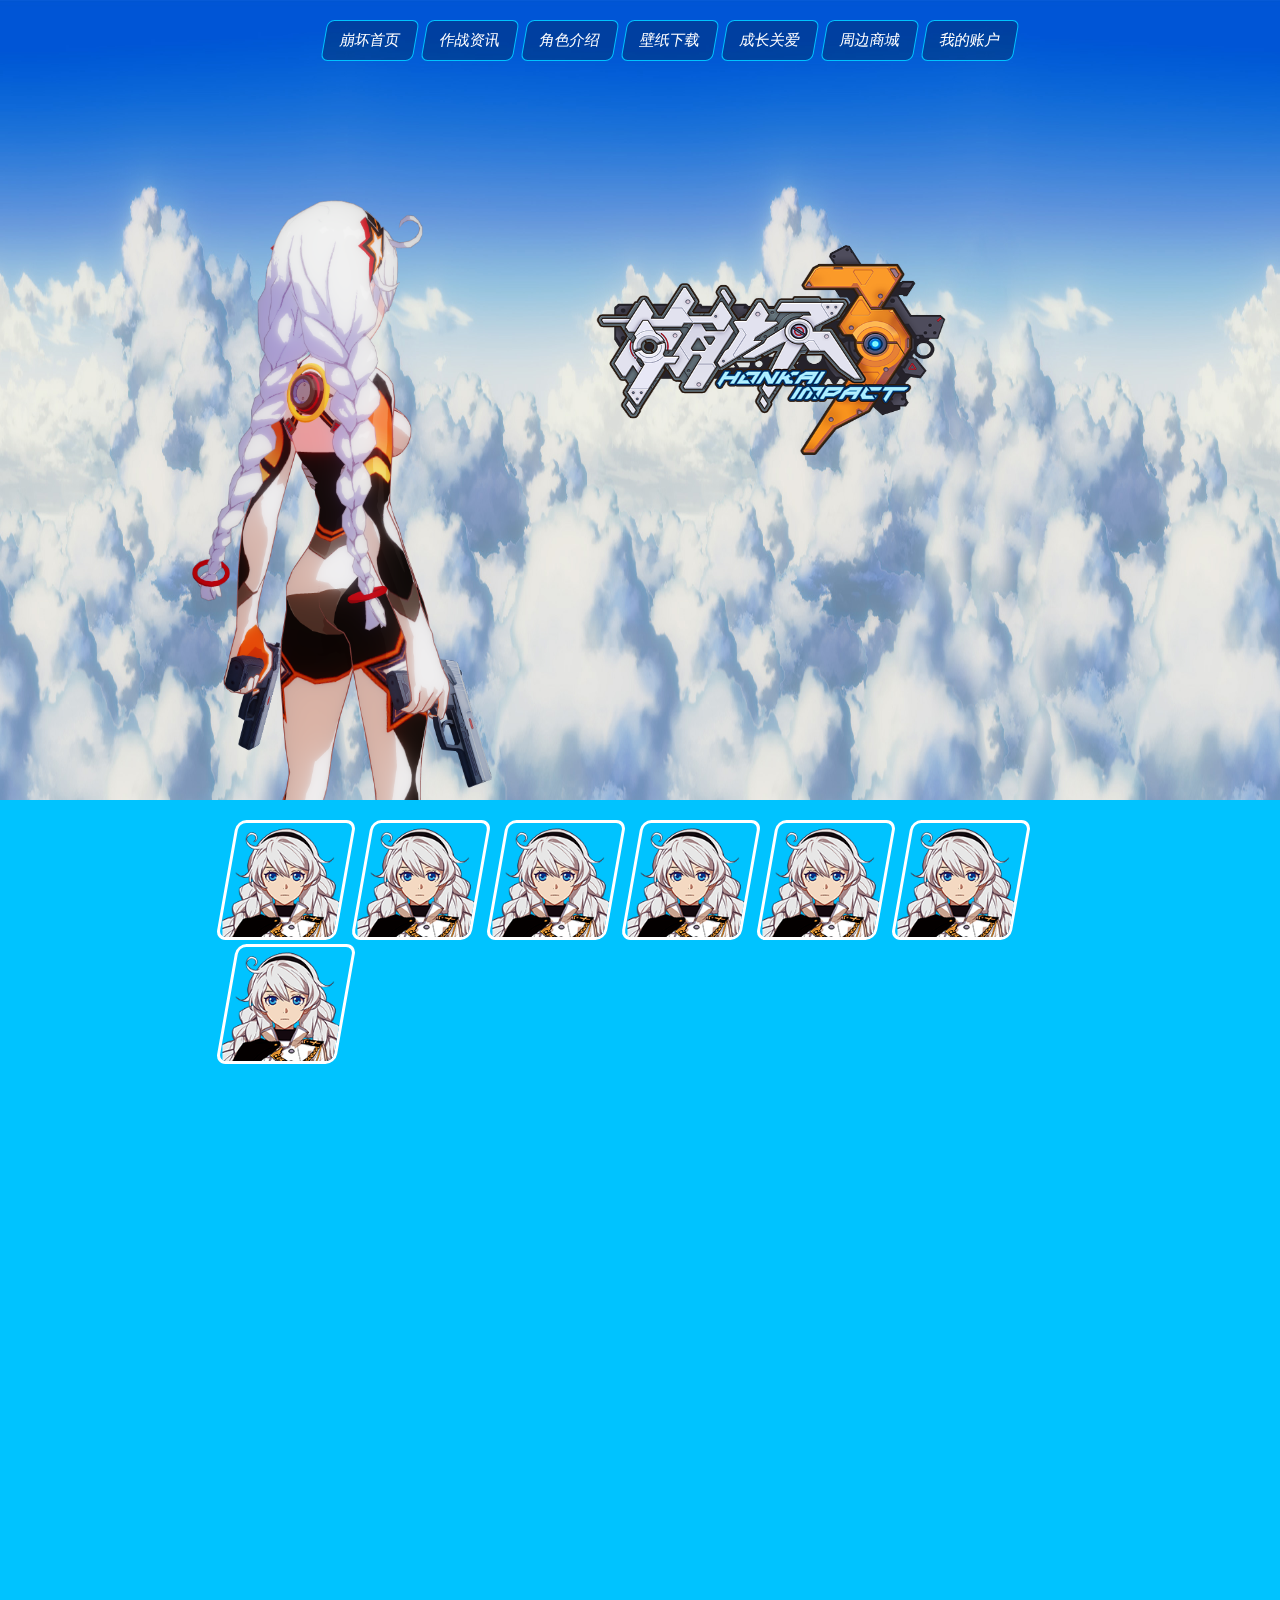
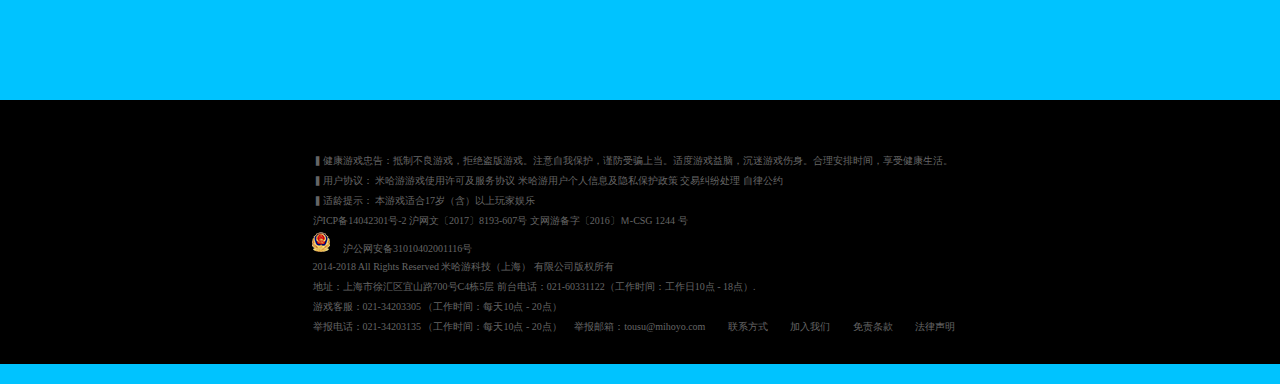
<file: 3rd Project/public/index.html>
<!DOCTYPE html>
<html lang="en">
<head>
  <meta charset="UTF-8">
  <meta name="viewport" content="width=device-width, initial-scale=1.0">
  <meta http-equiv="X-UA-Compatible" content="ie=edge">
  <title>Document</title>
  <link rel="stylesheet" href="../css/index.css">
</head>
<body>
  <!-- 页头 -->
  <header>
    <iframe class="my_header" src="header.html" frameborder="0" scrolling='no'></iframe>
  </header>


  <!-- 首页内容 -->

  <!-- 主页顶部背景动画图片 -->
  <div id="background_img">
    <img class="c1" src="../public/image/section_1_bg_1.jpg" alt="">
    <img class="c2" src="../public/image/section_1_bg_1.jpg" alt="">
  </div>
  <!-- 顶部插入图片 -->
  <div>
    <img id="top_kiana" src="../public/image/section_1_kiana.png" alt="">
  </div>
  <!-- 顶部崩坏3 LOGO -->
  <div>
    <img id="top_logo" src="../public/image/bh3logo.png" alt="">
  </div>
  <!-- 女武神介绍 -->
  <!-- 顶部腾空 -->
  <div id="space"></div>
  <div id="character" >
    <ul>
      <li><div></div></li>
      <li><div></div></li>
      <li><div></div></li>
      <li><div></div></li>
      <li><div></div></li>
      <li><div></div></li>
      <li><div></div></li>
    </ul>
  </div>
  <!-- 页脚 -->
  <footer>
    <iframe class="my_footer" src="footer.html" frameborder="0" scrolling='no'></iframe>
  </footer>
</body>
</html>
</file>
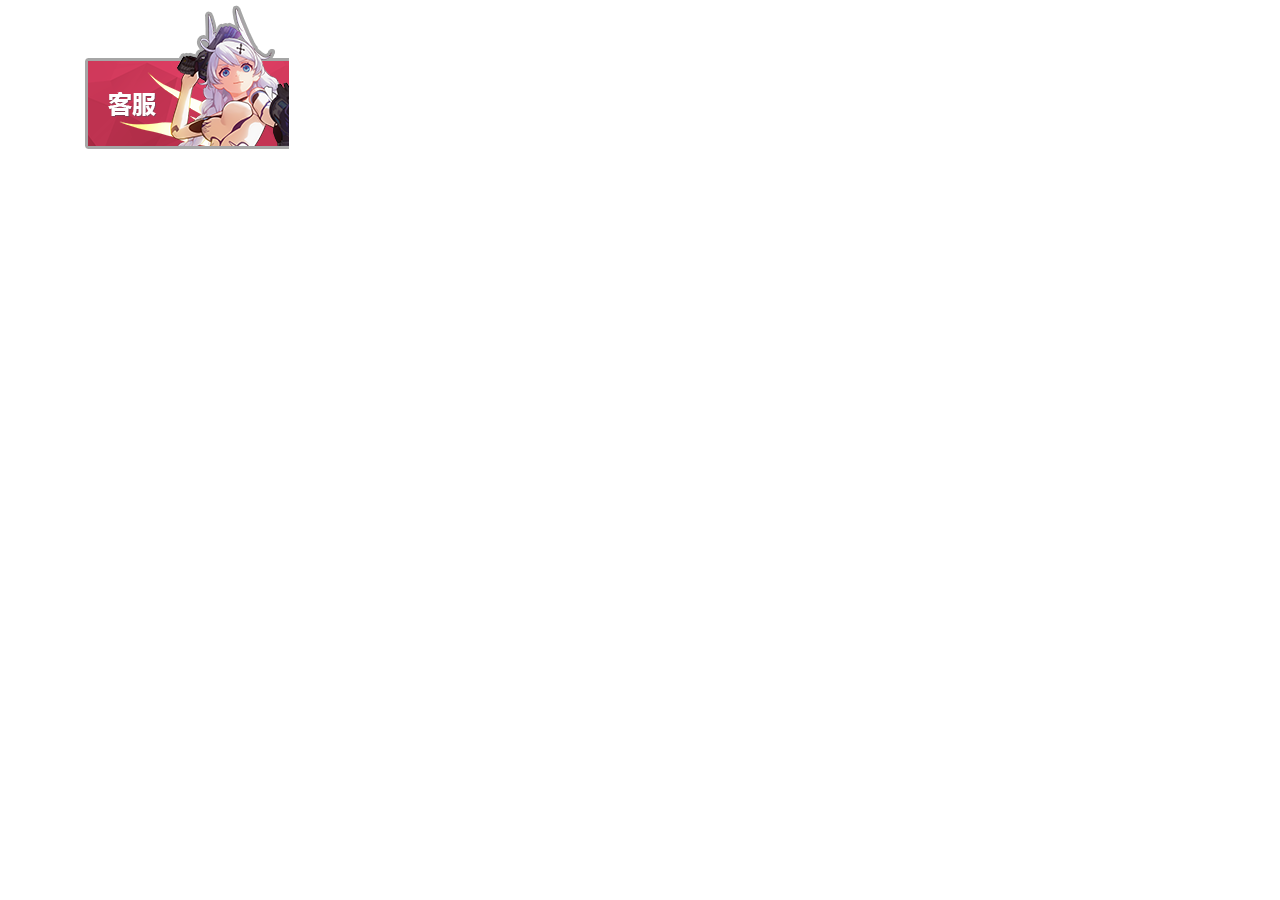
<file: carousel.html>
<!DOCTYPE html>
<html lang="en">
<head>
  <meta charset="UTF-8">
  <meta name="viewport" content="width=device-width, initial-scale=1.0">
  <meta http-equiv="X-UA-Compatible" content="ie=edge">
  <link rel="stylesheet" href="./EX/css/bootstrap.css">
  <script src="./EX/js/jquery.min.js"></script>
  <script src="./EX/js/popper.min.js"></script>
  <script src="./EX/js/bootstrap.min.js"></script>
  <title>Document</title>
</head>
<body>
  <div class="container">
    <div id="demo" class="carousel" data-ride="carousel">
        <!-- 图片 -->
        <div class="carousel-inner">


          <div class="carousel-item active">
            <img class="" src="./EX/image/lb_1_1.png" alt="">
          </div>


          <div class="carousel-item">
            <img class="" src="./EX/image/lb_2_1.png" alt="">
          </div>


          <div class="carousel-item">
            <img class="" src="./EX/image/lb_3_1.png" alt="">
          </div>

          <div class="carousel-item">
            <img class="" src="./EX/image/lb_3_1.png" alt="">
          </div>


        </div>
        <ul class="carousel-indicators">
          <li data-slide-to="0" data-target="#demo" class="active"></li>
          <li data-slide-to="1" data-target="#demo"></li>
          <li data-slide-to="2" data-target="#demo"></li>
          <li data-slide-to="3" data-target="#demo"></li>
        </ul>
    </div>
  </div>
</body>
</html>
</file>
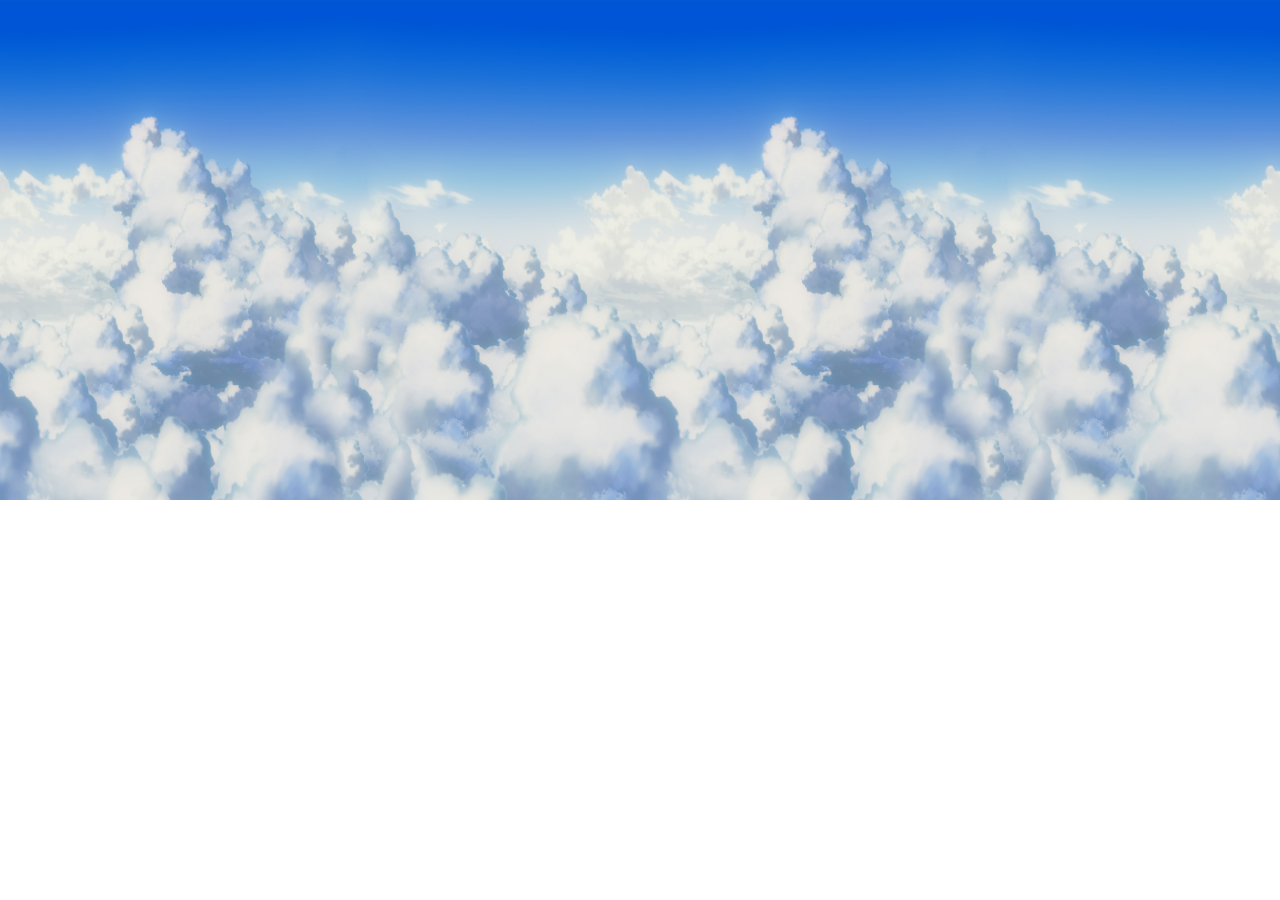
<file: test.html>
<!DOCTYPE html>
<html lang="en">
<head>
    <meta charset="UTF-8">
    <meta name="viewport" content="width=device-width, initial-scale=1.0">
    <meta http-equiv="X-UA-Compatible" content="ie=edge">
    <title>Document</title>
    <style>
         *{
            margin: 0px;
            padding: 0px;
        }
        div{
            overflow: hidden;
            width: 100%;
            height: 500px;
            position: absolute;
            top: 0px;
            left: 0px;
            right: 0px;
            bottom: 0px;
        }
        img{
            width: 100%;
            height: 100%;
            position: absolute;
            animation-iteration-count: infinite;
            animation-timing-function: linear;
            animation-duration: 60s;
        }
        .c1{
            animation-name: roll1;
        }
        .c2{
            animation-name: roll2;
        }
        @keyframes roll1{
            0%{left: 0px; top: 0px;}
            100%{left: 100%; top: 0px;}
        }
        @keyframes roll2{
            0%{left: -100%; top: 0px;}
            100%{left: 0px; top: 0px;}
        }
    </style>
</head>
<body>
    <div>
        <img class="c1" src="./EX/image/section_1_bg_1.jpg"/>
        <img class="c2" src="./EX/image/section_1_bg_1.jpg"/>
    </div>
</body>
</html>
</file>
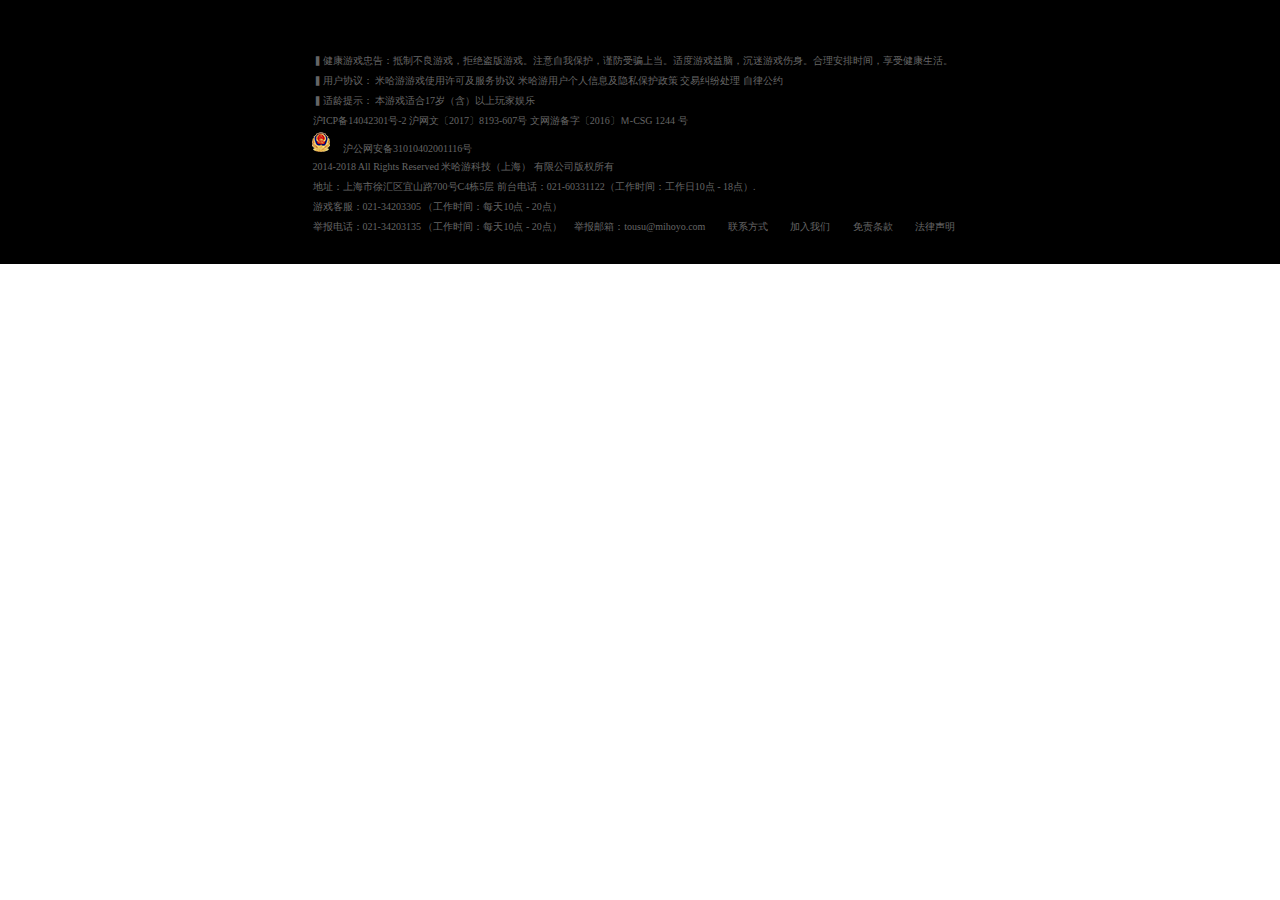
<file: 3rd Project/public/footer.html>
<!DOCTYPE html>
<html lang="en">
<head>
  <meta charset="UTF-8">
  <meta name="viewport" content="width=device-width, initial-scale=1.0">
  <meta http-equiv="X-UA-Compatible" content="ie=edge">
  <title>Document</title>
  <link rel="stylesheet" href="../css/footer.css">
</head>
<body>
  <div class="footer_text">
    <table>
    <tr>
      <td>
        <p>▍健康游戏忠告：抵制不良游戏，拒绝盗版游戏。注意自我保护，谨防受骗上当。适度游戏益脑，沉迷游戏伤身。合理安排时间，享受健康生活。</p>
      </td>
    </tr>
    <tr>
      <td>
        <p>▍用户协议： 米哈游游戏使用许可及服务协议   米哈游用户个人信息及隐私保护政策   交易纠纷处理   自律公约</p>
      </td>
    </tr>
    <tr>
      <td>
        <p>▍适龄提示： 本游戏适合17岁（含）以上玩家娱乐</p>
      </td>
    </tr>
    <tr>
      <td>
        <p>沪ICP备14042301号-2 沪网文〔2017〕8193-607号 文网游备字〔2016〕Ｍ-CSG 1244 号</p>
      </td>
    </tr>
    <tr>
      <td>
        <img src="./image/gongan.png" alt="">
        <span>沪公网安备31010402001116号</span>
      </td>
    </tr>
    <tr>
      <td>
        <p> 2014-2018 All Rights Reserved 米哈游科技（上海） 有限公司版权所有</p>
      </td>
    </tr>
    <tr>
      <td>
        <p>地址：上海市徐汇区宜山路700号C4栋5层   前台电话：021-60331122（工作时间：工作日10点 - 18点）.</p>
      </td>
    </tr>
    <tr>
      <td>
        <p>游戏客服：021-34203305 （工作时间：每天10点 - 20点）</p>
      </td>
    </tr>
    <tr>
      <td>
        <p>
          举报电话：021-34203135 （工作时间：每天10点 - 20点）
          <span>
              <a href="#"> 举报邮箱：tousu@mihoyo.com</a>
              </span>
              <span>
              <a href="#">联系方式</a>
              </span>
              <span>
              <a href="#">加入我们</a>
              </span>
              <span>
              <a href="#">免责条款</a>
              </span>
              <span>
              <a href="#">法律声明</a>
              </span>
        </p>
      </td>
      <td>
    </tr>
    <tr>
      <td>&nbsp</td>
    </tr>
    <tr>
      <td>&nbsp</td>
    </tr>
  </table>
  </div>
</body>
</html>
</file>
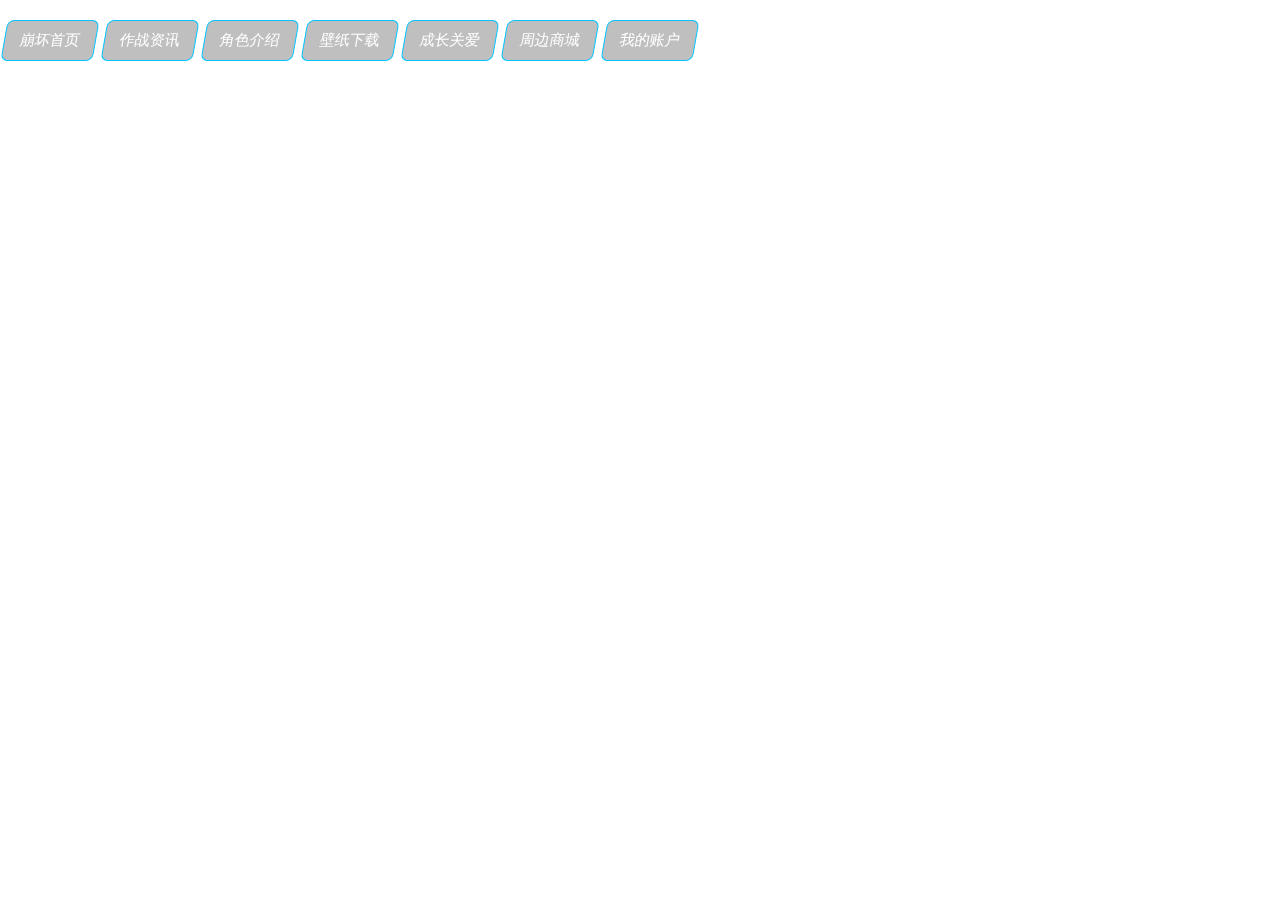
<file: 3rd Project/public/header.html>
<!DOCTYPE html>
<html lang="en">
<head>
  <meta charset="UTF-8">
  <meta name="viewport" content="width=device-width, initial-scale=1.0">
  <meta http-equiv="X-UA-Compatible" content="ie=edge">
  <title>Document</title>
  <link rel="stylesheet" href="../css/header.css">
</head>
<body>
  <div class="nav">
    <ul type="none">
      <li>
        <a href="#">
          <span>
            崩坏首页
          </span>
        </a>
      </li>
      <li>
        <a href="#">
          <span>
            作战资讯
          </span>
        </a>
      </li>
      <li>
        <a href="#">
          <span>
            角色介绍
          </span>
        </a>
      </li>
      <li>
        <a href="#">
          <span>
            壁纸下载
          </span>
        </a>
      </li>
      <li>
        <a href="#">
          <span>
            成长关爱
          </span>
        </a>
      </li>
      <li>
        <a href="#">
          <span>
            周边商城
          </span>
        </a>
      </li>
      <li>
        <a href="#">
          <span>
            我的账户
          </span>
        </a>
      </li>
    </ul>
</div>
</body>
</html>
</file>
<file: 3rd Project/css/index.css>
*{
  margin: 0;
  padding: 0;
  box-sizing: border-box;
}
body{
  position: relative;
  background-color: #00c3ff;
}

.my_header{
  width: 100%;
}
header{
  position: fixed;
  left: 25%;
  width: 100%;
  z-index: 2;
}
footer{
  position: absolute;
  top: 1700px;
  width: 100%;
}
.my_footer{
width: 100%;
height: 280px;
}
/* 顶部背景动画样式设置 */
#background_img{
  overflow: hidden;
  width: 100%;
  height: 800px;
  position: absolute;
  top: 0px;
  left: 0px;
  right: 0px;
  bottom: 0px;
  z-index: -1;
}
#background_img img{
  width: 100%;
  height: 100%;
  position: absolute;
  animation-iteration-count: infinite;
  animation-timing-function: linear;
  animation-duration: 30s;
}
.c1{
  animation-name: roll1;
}
.c2{
  animation-name: roll2;
}
@keyframes roll1{
  0%{left: 0px; top: 0px;}
  100%{left: 100%; top: 0px;}
}
@keyframes roll2{
  0%{left: -100%; top: 0px;}
  100%{left: 0px; top: 0px;}
}
/* 顶部琪亚娜图片 */
#top_kiana{
  position: absolute;
  width: 300px;
  height: 600px;
  top:200px;
  left: 15%;
}
#top_logo{
  position: absolute;
  width: 400px;
  height: 300px;
  right:300px;
  top:200px;
}
#space{
  width: 100%;
  height: 820px;
}
#character{
  margin: 0 auto;
  width: 850px;
}
#character ul{
  overflow: hidden;
}
#character ul li{
  display: inline-block;
  overflow: hidden;
  list-style: none;
  transform:skew(-10deg);
  border-radius: 10px;
  margin-left: 11px;
  background-color: aliceblue;
  border: 3px solid #fff;
  background: #00c3ff;
  width: 120px;
  height: 120px;
}
#character ul li div{ 
  position: relative;
  left: -5%;
  display: block;
  width:110%;
  height: 120px;
  background-image: url(../public/image/kiana_c1.png);
  transform:skew(10deg);
  background-size: auto 100%;
  background-position: center;
}
</file>
<file: 3rd Project/css/footer.css>
*{
  margin: 0;
  padding: 0;
}
.footer_text{
  padding-top: 50px;
  background: #000;
  color: #666;
  font-size: 10px;
  font-family: Microsoft Yahei;
}
.footer_text table{
  margin: 0 auto;
}
.footer_text a{
  text-decoration: none;
  color: #666;
}
.footer_text p{
  padding: 2px;
}
.footer_text span{
  padding-left: 10px;
  padding-right: 10px;
}
.footer{
  position: relative;
  margin: 0 auto;
  display: block;
  overflow: hidden;
  background: url(../public/image/bg_02_02.jpg) no-repeat;
  background-position: center;
  height: 655px;
  width: 100%;
  max-width: 1920px;
  min-width: 1024px;
}
</file>
<file: 3rd Project/css/header.css>
*{
  box-sizing: border-box;
  margin: 0;
  padding: 0;
}
body{
  position: relative;
}
.nav ul{
  position: fixed;
  display: flex; 
  justify-content: space-around;
  margin:0 auto;
  margin-top: 20px;
  width: 700px;
  z-index: 3;
}
.nav ul li a{
  display: block;
  padding-top: 10px;
  padding-bottom: 10px;
  padding-right: 15px;
  padding-left: 15px;
  text-decoration: none;
  color:#fff;
  border: 1.5px solid #00c3ff;
  border-radius: 7px;
  background:rgba(0,0,0,.25);
  transform:skew(-10deg);
  font-size: 15px;
}
</file>
